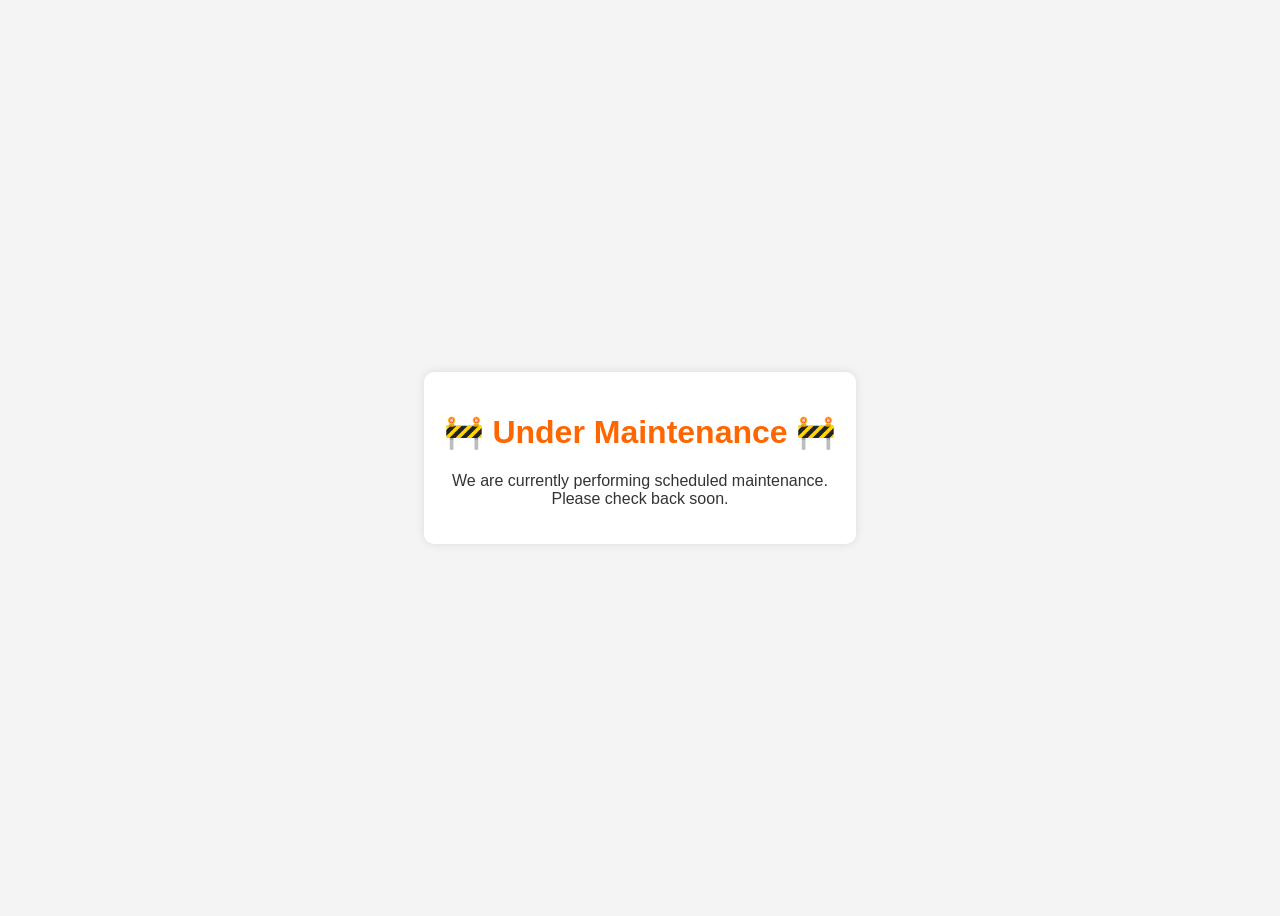
<file: templates/maintenance.html>
<!DOCTYPE html>
<html lang="en">
<head>
    <meta charset="UTF-8">
    <meta name="viewport" content="width=device-width, initial-scale=1.0">
    <title>Under Maintenance</title>
    <style>
        body {
            display: flex;
            justify-content: center;
            align-items: center;
            height: 100vh;
            background-color: #f4f4f4;
            font-family: Arial, sans-serif;
            text-align: center;
        }
        .container {
            padding: 20px;
            background: white;
            box-shadow: 0px 0px 10px rgba(0, 0, 0, 0.1);
            border-radius: 10px;
        }
        h1 {
            color: #ff6600;
        }
        p {
            color: #333;
        }
    </style>
</head>
<body>
    <div class="container">
        <h1>🚧 Under Maintenance 🚧</h1>
        <p>We are currently performing scheduled maintenance.<br>Please check back soon.</p>
    </div>
</body>
</html>
</file>
